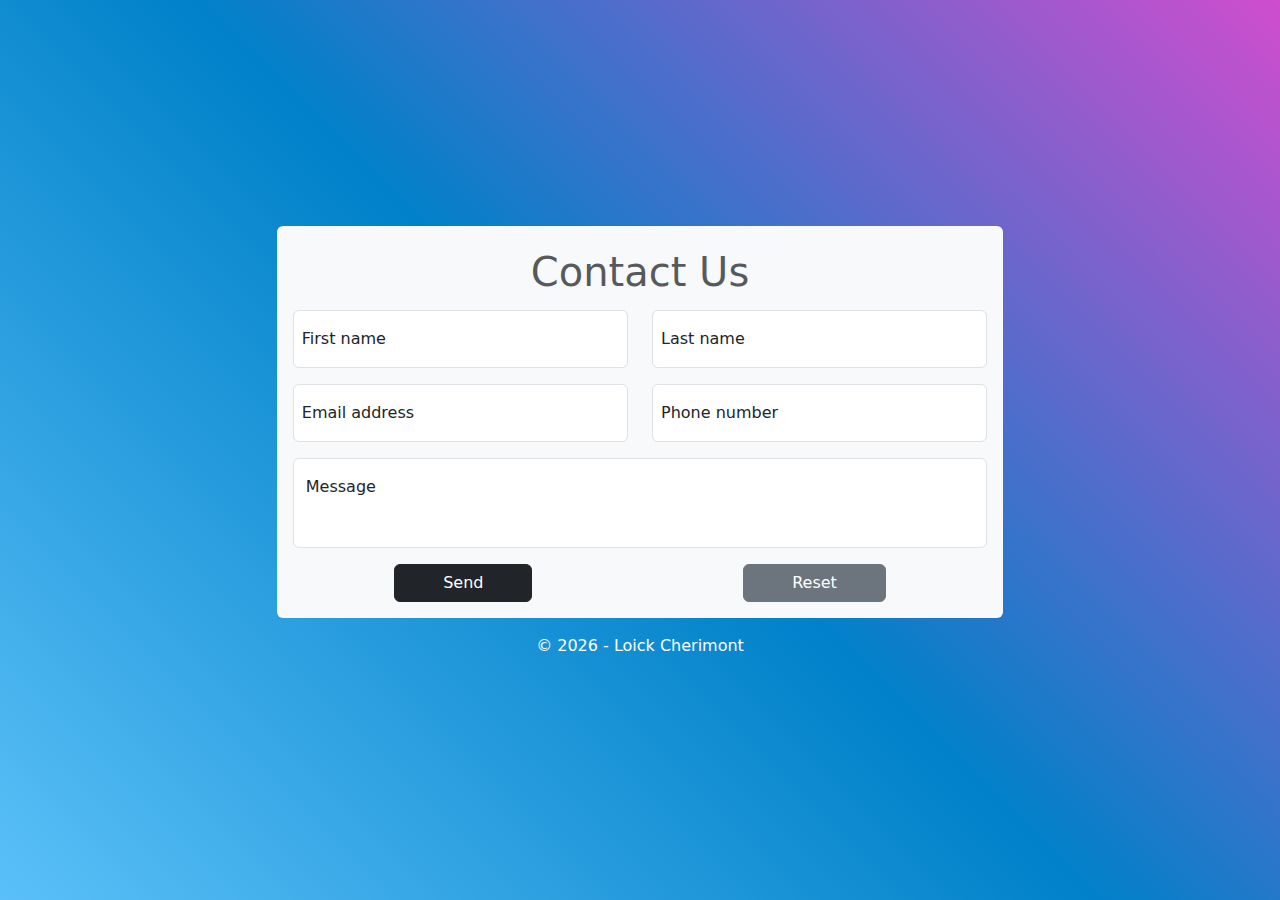
<file: index.html>
<!DOCTYPE html>
<html lang='en'>

<head>
    <meta charset='utf-8'>
    <meta name='viewport' content='width=device-width, initial-scale=1'>
    <title>Contact Form</title>
    <link href='https://cdn.jsdelivr.net/npm/bootstrap@5.3.0-alpha1/dist/css/bootstrap.min.css' rel='stylesheet'>
    <link rel="icon" href="github/favicon.ico">
    <link rel="stylesheet" href="styles/css/custom.css">
</head>

<body>

    <div class="container-fluid d-flex flex-column justify-content-center align-items-center h-100 row-gap-3" id="app">
        <form method="POST" class='contact bg-light rounded p-3' id='contact' novalidate autocomplete='off'>

            <fieldset>
                <legend class='title fs-1 fw-light text-center text-muted'>Contact Us</legend>

                <!-- User Help -->
                <div class="alert alert-danger d-none" role="alert" id="userWizard">
                    Error indicator : Help user to understand error(s)
                </div>

                <!-- *** Names *** -->
                <section class="row left-inputs columns">
                    <div class="col-sm-6 form-floating mb-3">
                        <input type="text" class="input form-control" id="fname" name="fname" placeholder="First name">
                        <label for="fname" class="mx-2">First name</label>
                    </div>
                    <div class="col-sm-6 form-floating mb-3">
                        <input type="text" class="input form-control" id="lname" name="lname" placeholder="Last name">
                        <label for="lname" class="mx-2">Last name</label>
                    </div>
                </section>

                <!-- *** Mail and Phone *** -->
                <section class="row right-inputs columns">
                    <div class="col-sm-6 form-floating mb-3">
                        <input type="email" class="input form-control" id="mail" name="mail"
                            placeholder="johndoe@gmail.com">
                        <label for="mail" class="mx-2">Email address</label>
                    </div>
                    <div class="col-sm-6 form-floating mb-3">
                        <input type="tel" class="input form-control" id="phone" name="phone" placeholder="0123456789">
                        <label for="phone" class="mx-2">Phone number</label>
                    </div>
                </section>

                <!-- Message -->
                <section class="message">
                    <div class="form-floating mb-3">
                        <textarea class="input form-control" placeholder="Your message..." id="message"
                            style="height: 90px; width:100%; resize: none;" name="message"></textarea>
                        <label for="message">Message</label>
                    </div>
                </section>


                <!-- Buttons -->
                <footer class="contact-footer d-grid gap-2 d-md-flex justify-content-md-around">
                    <button class='btn btn-dark px-5' type='submit' id="submitBtn">Send</button>
                    <button class='btn btn-secondary px-5' type='reset' id="resetBtn">Reset</button>
                </footer>
            </fieldset>

        </form>
    </div>

    

    <script src="https://cdn.jsdelivr.net/npm/bootstrap@5.3.0-alpha1/dist/js/bootstrap.bundle.min.js"></script>
    <script src="js/index.js" type="module"></script>
</body>

</html>
</file>
<file: styles/css/custom.css>
/* General */
* {
    box-sizing: border-box;
    margin: 0;
    padding: 0;
}

body {
    width: 100%;
    height: 100vh;
    background: linear-gradient(45deg, #5BC0F8, #0081C9, #CF4DCE);
    background-size: cover;
    background-repeat: no-repeat;
}
</file>
